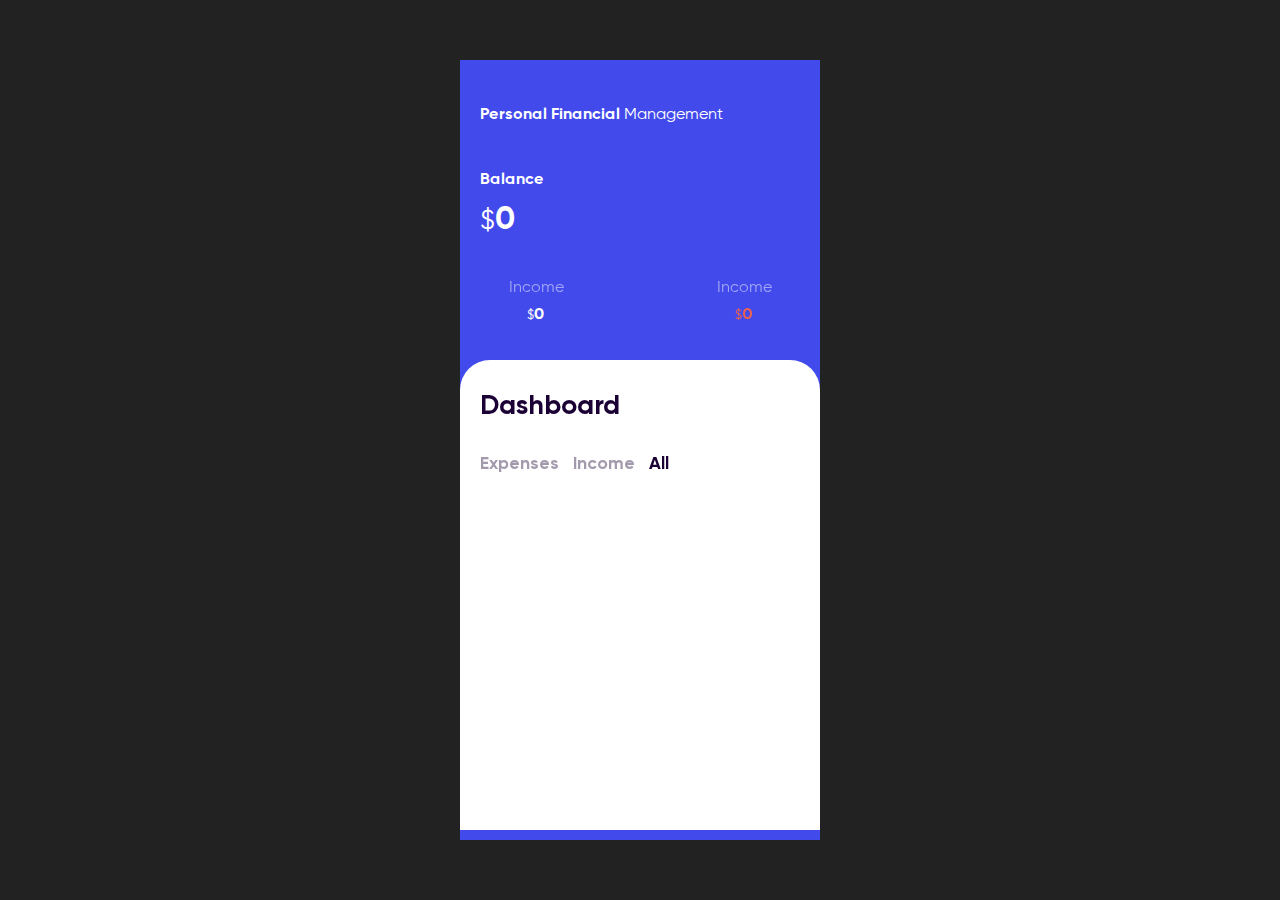
<file: main/index.html>
<!-- www.youtube.com/CodeExplained -->
<!DOCTYPE html>
<html lang="en">
<head>
    <meta charset="UTF-8">
    <meta name="viewport" content="width=device-width, initial-scale=1.0">
    <title>Budget App - JavaScript</title>
    <link rel="stylesheet" href="style.css">
</head>
<body>
    <div class="budget-container">
        <div class="app-title">
            <a href=""><b>Personal Financial</b><a> Management</a>
        </div>
        <div class="budget-header">
            <div class="balance">
                <div class="title">
                    Balance
                </div>
                <div class="value">
                    <small>$</small>0
                </div>
            </div>
            <div class="account">
                <div class="income">
                    <div class="title">
                        Income
                    </div>
                    <div class="income-total">
                        <small>$</small>0
                    </div>
                </div>
                <div class="chart"></div>
                <div class="outcome">
                    <div class="title">
                        Income
                    </div>
                    <div class="outcome-total">
                        <small>$</small>0
                    </div>
                </div>
            </div>
        </div>
        <div class="budget-dashboard">
            <div class="dash-title">Dashboard</div>
            <div class="toggle">
                <div class="tab1">Expenses</div>
                <div class="tab2">Income</div>
                <div class="tab3 active">All</div>
            </div>
            <div class="hide" id="income">
                <ul class="list"></ul>
                <div class="input">
                    <input type="text" id="income-title-input" name="title" placeholder="Title">
                    <input type="number" id="income-amount-input" name="amount" placeholder="$0">
                    <div class="add-income"><img src="icon/plus.png" alt=""></div>
                </div>
            </div>
            <div class="hide" id="expense">
                <ul class="list"></ul>
                <div class="input">
                    <input type="text" id="expense-title-input" name="title" placeholder="Title">
                    <input type="number" id="expense-amount-input" name="amount" placeholder="$0">
                    <div class="add-expense"><img src="icon/plus.png" alt=""></div>
                </div>
            </div>
            <div id="all">
                <ul class="list"></ul>
            </div>
        </div>
    </div>

    <script src="chart.js"></script>
    <script src="budget.js"></script>
</body>
</html>
</file>
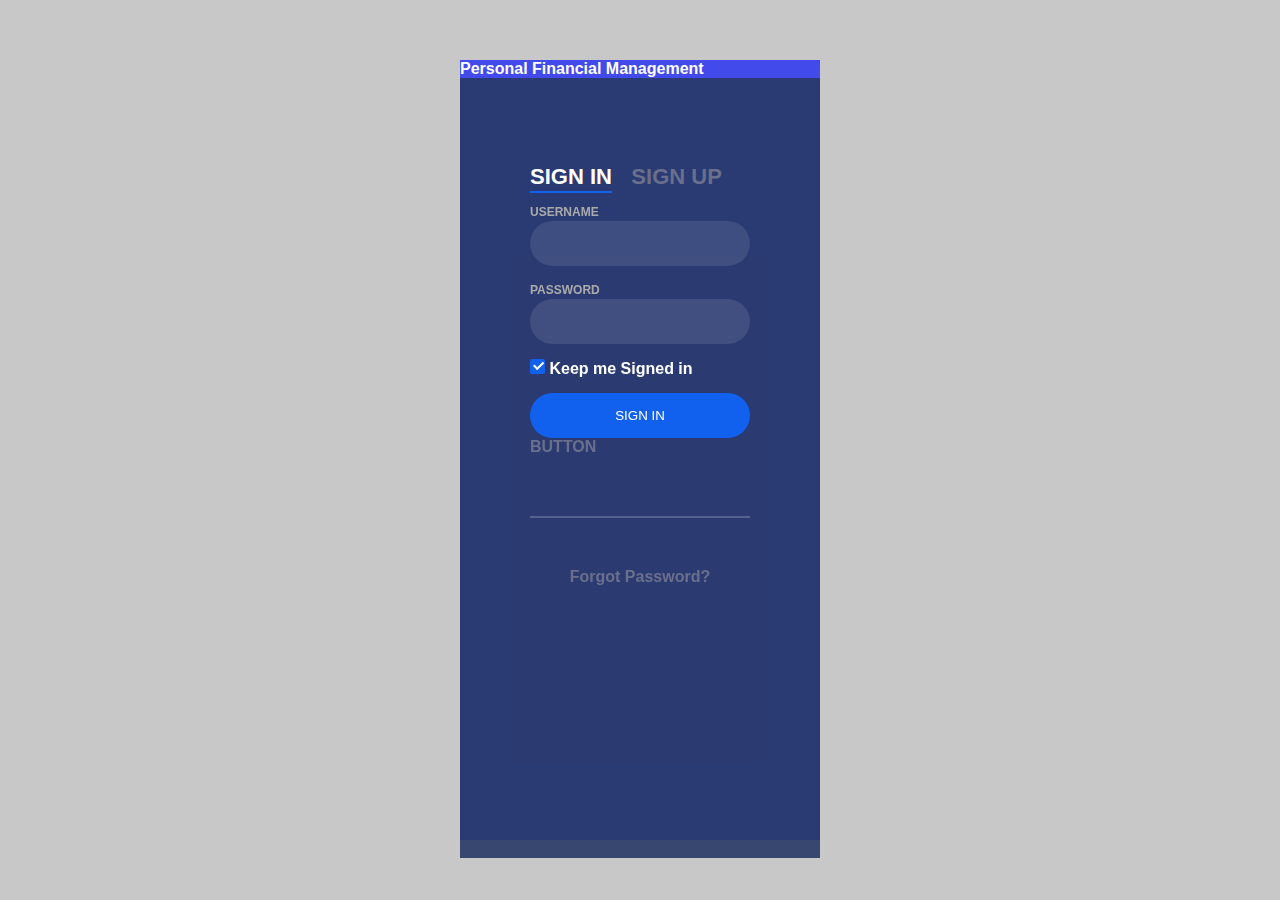
<file: login-page.html>
<!DOCTYPE html>
<html lang="en">
<head>
    <meta charset="UTF-8">
    <meta name="viewport" content="width=device-width, initial-scale=1.0">
    <title>Budget App - JavaScript</title>
    <link rel="stylesheet" href="login-page.css">
</head>
<body>
<div class="login-wrap">
	<div class="app-title">
		<a href=""><b>Personal Financial</b><a> Management</a>
	</div>
	<div class="login-html">
		<input id="tab-1" type="radio" name="tab" class="sign-in" checked><label for="tab-1" class="tab" href="./main/index.html">Sign In</label>
		<input id="tab-2" type="radio" name="tab" class="sign-up"><label for="tab-2" class="tab">Sign Up</label>
		<div class="login-form">
			<div class="sign-in-htm">
				<div class="group">
					<label for="user" class="label">Username</label>
					<input id="user" type="text" class="input">
				</div>
				<div class="group">
					<label for="pass" class="label">Password</label>
					<input id="pass" type="password" class="input" data-type="password">
				</div>
				<div class="group">
					<input id="check" type="checkbox" class="check" checked>
					<label for="check"><span class="icon"></span> Keep me Signed in</label>
				</div>
				<div class="group">
					<input type="submit" class="button" value="Sign In">
					<a href="./main/index.html">BUTTON</a>
				</div>
				<div class="hr"></div>
				<div class="foot-lnk">
					<a href="#forgot">Forgot Password?</a>
				</div>
			</div>
			<div class="sign-up-htm">
				<div class="group">
					<label for="user" class="label">Username</label>
					<input id="user" type="text" class="input">
				</div>
				<div class="group">
					<label for="pass" class="label">Password</label>
					<input id="pass" type="password" class="input" data-type="password">
				</div>
				<div class="group">
					<label for="pass" class="label">Repeat Password</label>
					<input id="pass" type="password" class="input" data-type="password">
				</div>
				<div class="group">
					<label for="pass" class="label">Email Address</label>
					<input id="pass" type="text" class="input">
				</div>
				<div class="group">
					<input type="submit" class="button" value="Sign Up">
				</div>
				<div class="hr"></div>
				<div class="foot-lnk">
					<label for="tab-1">Already Member?</a>
				</div>
			</div>
		</div>
	</div>
</div>
</body>
</file>
<file: main/style.css>
@font-face {
    font-family: 'Gilroy';
    src: url('font/Gilroy-Regular.woff') format('woff');
    font-weight: bold;
    font-style: normal;
}
@font-face {
    font-family: 'Gilroy Bold';
    src: url('font/Gilroy-Bold.woff') format('woff');
    font-weight: bold;
    font-style: normal;
}

body{
    background-color: #222;
    font-family: 'Gilroy';
}

*{
    font-family: 'Gilroy';
    list-style: none;
    text-decoration: none;
    -webkit-user-select: none;      
    -moz-user-select: none;
    -ms-user-select: none;
    user-select: none;
}

/* REMOVE SPINNERS FROM NUMBER INPUT */
/* Chrome, Safari, Edge, Opera */
input::-webkit-outer-spin-button, input::-webkit-inner-spin-button {
    -webkit-appearance: none;
    margin: 0;
}

/* Firefox */
input[type=number] {
  -moz-appearance: textfield;
}

.budget-container{
    position: absolute;
    width: 360px;
    height: 780px;
    top: 50%;
    left: 50%;
    transform: translateX(-50%) translateY(-50%);
    background-color: #424aec;
}

.budget-container .app-title{
    margin-top: 45px;
    margin-left: 20px;
}

.budget-container .app-title a{
    color: #FFF;
}
.budget-container .app-title a b{
    font-family: 'Gilroy Bold';
}

.budget-header{

}

.budget-header .balance{
    margin-top: 45px;
    margin-left: 20px;
}

.budget-header .balance .title{
    color: #FFF;
    font-size: 1em;
    font-family: 'Gilroy Bold';
}

.budget-header .balance .value{
    color: #FFF;
    font-size: 2em;
    margin-top: 10px;
    font-family: 'Gilroy Bold';
}

.budget-header .account{
    display: block;
    width: 310px;
    margin: 35px auto 0;
    line-height: 1.7em;
    text-align: center;
    
}

.budget-header .account .income, .chart, .outcome{
    height: 50px;
    display: inline-block;
    width: 100px;
    vertical-align: middle;
}

.budget-header .account .income .title{
    color: #FFF;
    opacity: 0.5;
}
.budget-header .account .income .income-total{
    color: #FFF;
    font-family: 'Gilroy Bold';
}

.budget-header .account .outcome .title{
    color: #FFF;
    opacity: 0.5;
}
.budget-header .account .outcome .outcome-total{
    color: #f0624d;
    font-family: 'Gilroy Bold';
}

/*/////////////   DASHBOARD    /////////////*/
.budget-dashboard{
    display: block;
    width: 360px;
    height: 470px;
    background-color: #FFF;
    margin-top: 35px;
    border-radius: 30px 30px 0 0;
}

.budget-dashboard .dash-title{
    display: inline-block;
    color: #1a0034;
    font-size: 1.7em;
    margin-left: 20px;
    margin-top: 30px;
    font-family: 'Gilroy Bold';
}

.toggle{
    display: block;
    margin-top: 30px;
    margin-left: 20px;
}

.toggle .tab1, .tab2, .tab3{
    display: inline-block;
    cursor: pointer;
    font-size: 1.1em;
    color: #1a0034;
    font-family: 'Gilroy Bold';
    opacity: 0.4;
}

.toggle .tab2, .tab3{
    margin-left: 10px;
}

.active{
    opacity : 1 !important;
}

.hide{
    display: none;
}

.budget-dashboard input{
    /* MAKE INPUT SELECTABLE */
    -webkit-user-select: auto;      
    -moz-user-select: auto;
    -ms-user-select: auto;
    user-select: auto;
}

/* ////////// ALL ///////////// */
.budget-dashboard #all{
    width: 360px;
    height: 339px;
    position: relative;
}
.budget-dashboard #all ul{
    width: 360px;
    height: 285px;
    list-style: none;
    margin: 0;
    padding: 0;
    margin-top:20px;
    overflow-x: auto;
}

.budget-dashboard #all ul.list li{
    position: relative;
    font-size: 1em;
}

.budget-dashboard #all ul.list li *{
    display: inline-block;
    height: 30px;
    vertical-align: middle;
}

.budget-dashboard #all ul.list li .entry{
    width:250px;
    height: auto;
    padding-left: 20px;
    margin-bottom: 10px;;
    word-wrap: break-word;
    font-family: 'Gilroy Bold';
}

.budget-dashboard #all ul.list li #edit{
    visibility: hidden;
}

.budget-dashboard #all ul.list li #delete{
    position: absolute;
    width:20px;
    height: 20px;
    right: 20px;
    cursor: pointer;
    background-image: url('icon/trash.png');
    background-size: 20px 20px;
    background-repeat: no-repeat;
}

.budget-dashboard #all ul.list li.income{

}
.budget-dashboard #all ul.list li.expense{
    color: #f0624d;
}

/* //////// EXPENSE ////////// */
.budget-dashboard #expense{
    width: 360px;
    height: 339px;
    position: relative;
}

.budget-dashboard #expense .input{
    position: absolute;
    display: block;
    width: 360px;
    bottom: 0;
    border-top: 1px solid #ccc;
}

.budget-dashboard #expense .input *{
    display: inline-block;
    vertical-align: middle;
}

.budget-dashboard #expense .input input#expense-title-input{
    height: 40px;
    width : 150px;
    padding-left: 10px;
    font-size: 1.2em;
    font-family: 'Gilroy';
    margin: 5px;
    margin-left: 10px;
    border-radius: 10px 0 0 10px;
    border: none;
}

.budget-dashboard #expense .input input#expense-amount-input{
    height: 40px;
    width : 110px;
    padding-left: 10px;
    font-size: 1.2em;
    font-family: 'Gilroy';
    margin: 5px;
    margin-left: -10px;
    border-radius: 0 10px 10px 0;
    border: none;
}

.budget-dashboard #expense .input .add-expense img{
    width: 40px;
    height: 40px;
    cursor: pointer;
}

.budget-dashboard #expense ul{
    width: 360px;
    height: 285px;
    list-style: none;
    margin: 0;
    padding: 0;
    margin-top:20px;
    overflow-x: auto;
}

.budget-dashboard #expense ul.list li{
    position: relative;
    font-size: 1em;
}

.budget-dashboard #expense ul.list li *{
    display: inline-block;
    height: 30px;
    vertical-align: middle;
}

.budget-dashboard #expense ul.list li .entry{
    width:250px;
    height: auto;
    padding-left: 20px;
    margin-bottom: 10px;;
    word-wrap: break-word;
    font-family: 'Gilroy Bold';
    color: #f0624d;
}

.budget-dashboard #expense ul.list li #edit{
    position: absolute;
    width:20px;
    height: 20px;
    right: 50px;
    cursor: pointer;
    background-image: url("icon/edit.png");
    background-size: 20px 20px;
    background-repeat: no-repeat;
}

.budget-dashboard #expense ul.list li #delete{
    position: absolute;
    width:20px;
    height: 20px;
    right: 20px;
    cursor: pointer;
    background-image: url('icon/trash.png');
    background-size: 20px 20px;
    background-repeat: no-repeat;
}

/* /////// INCOME //////// */
.budget-dashboard #income{
    width: 360px;
    height: 339px;
    position: relative;
}

.budget-dashboard #income .input{
    position: absolute;
    display: block;
    width: 360px;
    bottom: 0;
    border-top: 1px solid #ccc;
}

.budget-dashboard #income .input *{
    display: inline-block;
    vertical-align: middle;
}

.budget-dashboard #income .input input#income-title-input{
    height: 40px;
    width : 150px;
    padding-left: 10px;
    font-size: 1.2em;
    font-family: 'Gilroy';
    margin: 5px;
    margin-left: 10px;
    border-radius: 10px 0 0 10px;
    border: none;
}

.budget-dashboard #income .input input#income-amount-input{
    height: 40px;
    width : 110px;
    padding-left: 10px;
    font-size: 1.2em;
    font-family: 'Gilroy';
    margin: 5px;
    margin-left: -10px;
    border-radius: 0 10px 10px 0;
    border: none;
}

.budget-dashboard #income .input .add-income img{
    width: 40px;
    height: 40px;
    cursor: pointer;
}

.budget-dashboard #income ul{
    width: 360px;
    height: 285px;
    list-style: none;
    margin: 0;
    padding: 0;
    margin-top:20px;
    overflow-x: auto;
}

.budget-dashboard #income ul.list li{
    position: relative;
    font-size: 1em;
}

.budget-dashboard #income ul.list li *{
    display: inline-block;
    height: 30px;
    vertical-align: middle;
}

.budget-dashboard #income ul.list li .entry{
    width:250px;
    height: auto;
    padding-left: 20px;
    margin-bottom: 10px;;
    word-wrap: break-word;
    font-family: 'Gilroy Bold';
}

.budget-dashboard #income ul.list li #edit{
    position: absolute;
    width:20px;
    height: 20px;
    right: 50px;
    cursor: pointer;
    background-image: url("icon/edit.png");
    background-size: 20px 20px;
    background-repeat: no-repeat;
}

.budget-dashboard #income ul.list li #delete{
    position: absolute;
    width:20px;
    height: 20px;
    right: 20px;
    cursor: pointer;
    background-image: url('icon/trash.png');
    background-size: 20px 20px;
    background-repeat: no-repeat;
}
</file>
<file: login-page.css>
body{
	margin:0;
	color:#6a6f8c;
	background:#c8c8c8;
	font:600 16px/18px 'Open Sans',sans-serif;
}
*,:after,:before{box-sizing:border-box}
.clearfix:after,.clearfix:before{content:'';display:table}
.clearfix:after{clear:both;display:block}
a{color:inherit;text-decoration:none}



.login-wrap{
    position: absolute;
    width: 360px;
    height: 780px;
    top: 50%;
    left: 50%;
    transform: translateX(-50%) translateY(-50%);
    background-color: #424aec;
	/* margin:auto;
	max-width:360px;
	min-height:780px;
	position:relative;
	background:url(https://raw.githubusercontent.com/khadkamhn/day-01-login-form/master/img/bg.jpg) no-repeat center;
	box-shadow:0 12px 15px 0 rgba(0,0,0,.24),0 17px 50px 0 rgba(0,0,0,.19); */
}
.login-html{
	width:100%;
	height:100%;
	position:absolute;
	padding:90px 70px 50px 70px;
	background:rgba(40,57,101,.9);
}
.login-html .sign-in-htm,
.login-html .sign-up-htm{
	top:0;
	left:0;
	right:0;
	bottom:0;
	position:absolute;
	transform:rotateY(180deg);
	backface-visibility:hidden;
	transition:all .4s linear;
}
.login-html .sign-in,
.login-html .sign-up,
.login-form .group .check{
	display:none;
}
.login-html .tab,
.login-form .group .label,
.login-form .group .button{
	text-transform:uppercase;
}
.login-html .tab{
	font-size:22px;
	margin-right:15px;
	padding-bottom:5px;
	margin:0 15px 10px 0;
	display:inline-block;
	border-bottom:2px solid transparent;
}
.login-html .sign-in:checked + .tab,
.login-html .sign-up:checked + .tab{
	color:#fff;
	border-color:#1161ee;
}
.login-form{
	min-height:345px;
	position:relative;
	perspective:1000px;
	transform-style:preserve-3d;
}
.login-form .group{
	margin-bottom:15px;
}
.login-form .group .label,
.login-form .group .input,
.login-form .group .button{
	width:100%;
	color:#fff;
	display:block;
}
.login-form .group .input,
.login-form .group .button{
	border:none;
	padding:15px 20px;
	border-radius:25px;
	background:rgba(255,255,255,.1);
}
.login-form .group input[data-type="password"]{
	text-security:circle;
	-webkit-text-security:circle;
}
.login-form .group .label{
	color:#aaa;
	font-size:12px;
}
.login-form .group .button{
	background:#1161ee;
}
.login-form .group label .icon{
	width:15px;
	height:15px;
	border-radius:2px;
	position:relative;
	display:inline-block;
	background:rgba(255,255,255,.1);
}
.login-form .group label .icon:before,
.login-form .group label .icon:after{
	content:'';
	width:10px;
	height:2px;
	background:#fff;
	position:absolute;
	transition:all .2s ease-in-out 0s;
}
.login-form .group label .icon:before{
	left:3px;
	width:5px;
	bottom:6px;
	transform:scale(0) rotate(0);
}
.login-form .group label .icon:after{
	top:6px;
	right:0;
	transform:scale(0) rotate(0);
}
.login-form .group .check:checked + label{
	color:#fff;
}
.login-form .group .check:checked + label .icon{
	background:#1161ee;
}
.login-form .group .check:checked + label .icon:before{
	transform:scale(1) rotate(45deg);
}
.login-form .group .check:checked + label .icon:after{
	transform:scale(1) rotate(-45deg);
}
.login-html .sign-in:checked + .tab + .sign-up + .tab + .login-form .sign-in-htm{
	transform:rotate(0);
}
.login-html .sign-up:checked + .tab + .login-form .sign-up-htm{
	transform:rotate(0);
}

.hr{
	height:2px;
	margin:60px 0 50px 0;
	background:rgba(255,255,255,.2);
}
.foot-lnk{
	text-align:center;
}

/* .login-wrap .app-title{
    margin-top: 45px;
    margin-left: 20px;
} */

.app-title a{
    color: rgb(255, 255, 255);
}
.login-wrap .app-title a b{
    font-family:;
}
</file>
